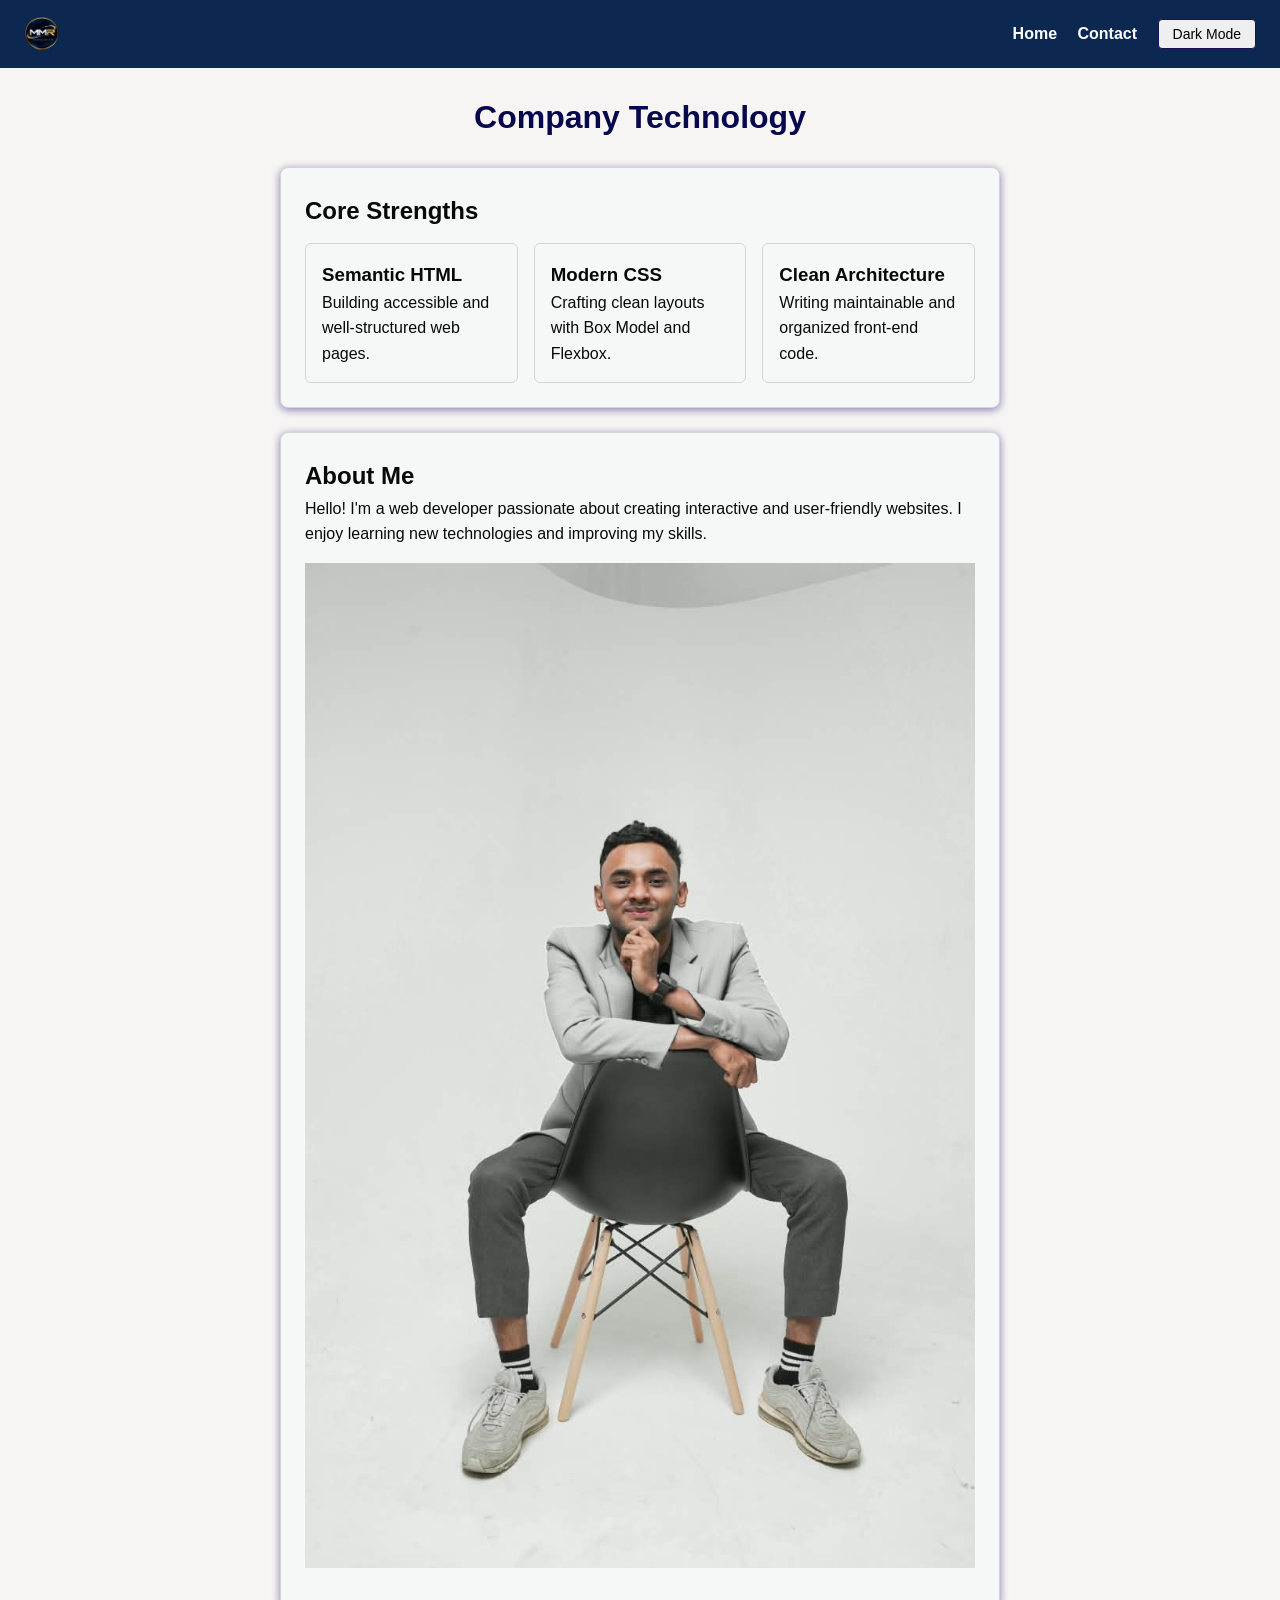
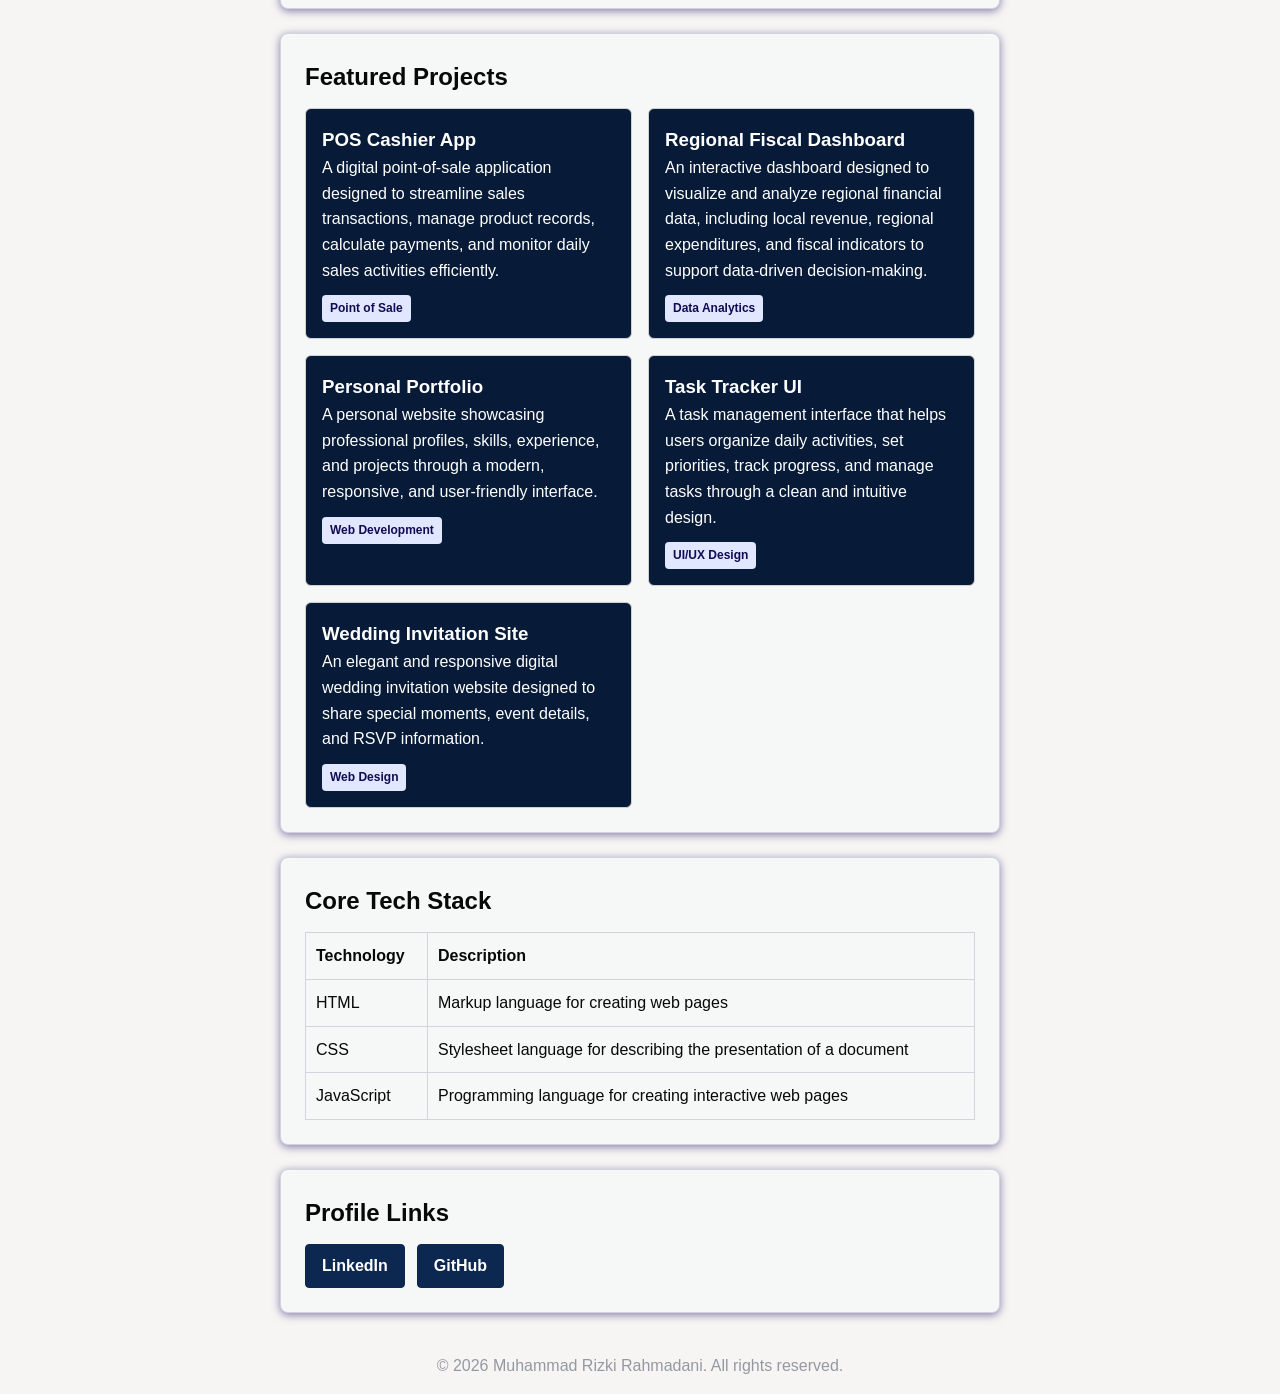
<file: index.html>
<!DOCTYPE html>
<html lang="en">

<head>
    <meta charset="UTF-8">
    <meta name="viewport" content="width=device-width, initial-scale=1.0">
    <title>COMPANY TECHNOLOGY</title>
    <link rel="stylesheet" href="style.css">
    <script src="script.js" defer></script>
</head>

<body>
    <header>
        <div class="navbar">
            <a href="index.html" class="brand">
                <img src="Futuristic MMR Technology Emblem.png" alt="MMR Tecnologi">
            </a>
            <nav>
                <a href="index.html">Home</a>
                <a href="contact.html">Contact</a>
                <button id="theme-toggle" type="button">Dark Mode</button>
            </nav>
        </div>
    </header>
    <main>
        <h1>Company Technology</h1>
        <section class="card">
            <h2>Core Strengths</h2>
            <div class="strength-list">
                <div class="strength-item">
                    <h3>Semantic HTML</h3>
                    <p>Building accessible and well-structured web pages.</p>
                </div>
                <div class="strength-item">
                    <h3>Modern CSS</h3>
                    <p>Crafting clean layouts with Box Model and Flexbox.</p>
                </div>
                <div class="strength-item">
                    <h3>Clean Architecture</h3>
                    <p>Writing maintainable and organized front-end code.</p>
                </div>
            </div>
        </section>
        <section class="card">
            <h2>About Me</h2>
            <p>Hello! I'm a web developer passionate about creating interactive and user-friendly websites. I enjoy
                learning new technologies and improving my skills.</p>
            <figure>
                <img src="about-photo.jpg" alt="Logo COMPANY TECHNOLOGY">
            </figure>
        </section>
        <section class="card">
            <h2>Featured Projects</h2>
            <!-- Fallback cards. Live cards are rendered by script.js from the projects array. -->
            <div class="project-grid">
                <article class="project-card">
                    <h3>POS Cashier App</h3>
                    <p>A digital point-of-sale application designed to streamline sales transactions, manage product
                        records, calculate payments, and monitor daily sales activities efficiently.</p>
                    <div class="tech-tags">
                        <span>Point of Sale</span>
                    </div>
                </article>
                <article class="project-card">
                    <h3>Regional Fiscal Dashboard</h3>
                    <p>An interactive dashboard designed to visualize and analyze regional financial data, including
                        local revenue, regional expenditures, and fiscal indicators to support data-driven
                        decision-making.</p>
                    <div class="tech-tags">
                        <span>Data Analytics</span>
                    </div>
                </article>
                <article class="project-card">
                    <h3>Personal Portfolio</h3>
                    <p>A personal website showcasing professional profiles, skills, experience, and projects through a
                        modern, responsive, and user-friendly interface.</p>
                    <div class="tech-tags">
                        <span>Web Development</span>
                    </div>
                </article>
                <article class="project-card">
                    <h3>Task Tracker UI</h3>
                    <p>A task management interface that helps users organize daily activities, set priorities, track
                        progress, and manage tasks through a clean and intuitive design.</p>
                    <div class="tech-tags">
                        <span>UI/UX Design</span>
                    </div>
                </article>
            </div>
        </section>
        <section class="card">
            <h2>Core Tech Stack</h2>
            <table>
                <tr>
                    <th>Technology</th>
                    <th>Description</th>
                </tr>
                <tr>
                    <td>HTML</td>
                    <td>Markup language for creating web pages</td>
                </tr>
                <tr>
                    <td>CSS</td>
                    <td>Stylesheet language for describing the presentation of a document</td>
                </tr>
                <tr>
                    <td>JavaScript</td>
                    <td>Programming language for creating interactive web pages</td>
                </tr>
            </table>
        </section>

        <section class="card">
            <h2>Profile Links</h2>
            <ul class="social-links">
                <li><a href="https://www.linkedin.com/in/your-profile" target="_blank"
                        rel="noopener noreferrer">LinkedIn</a></li>
                <li><a href="https://github.com/your-profile" target="_blank" rel="noopener noreferrer">GitHub</a></li>
            </ul>
        </section>
    </main>
    <footer>
        <p>&copy; 2026 My Website. All rights reserved.</p>
    </footer>

</body>

</html>
</file>
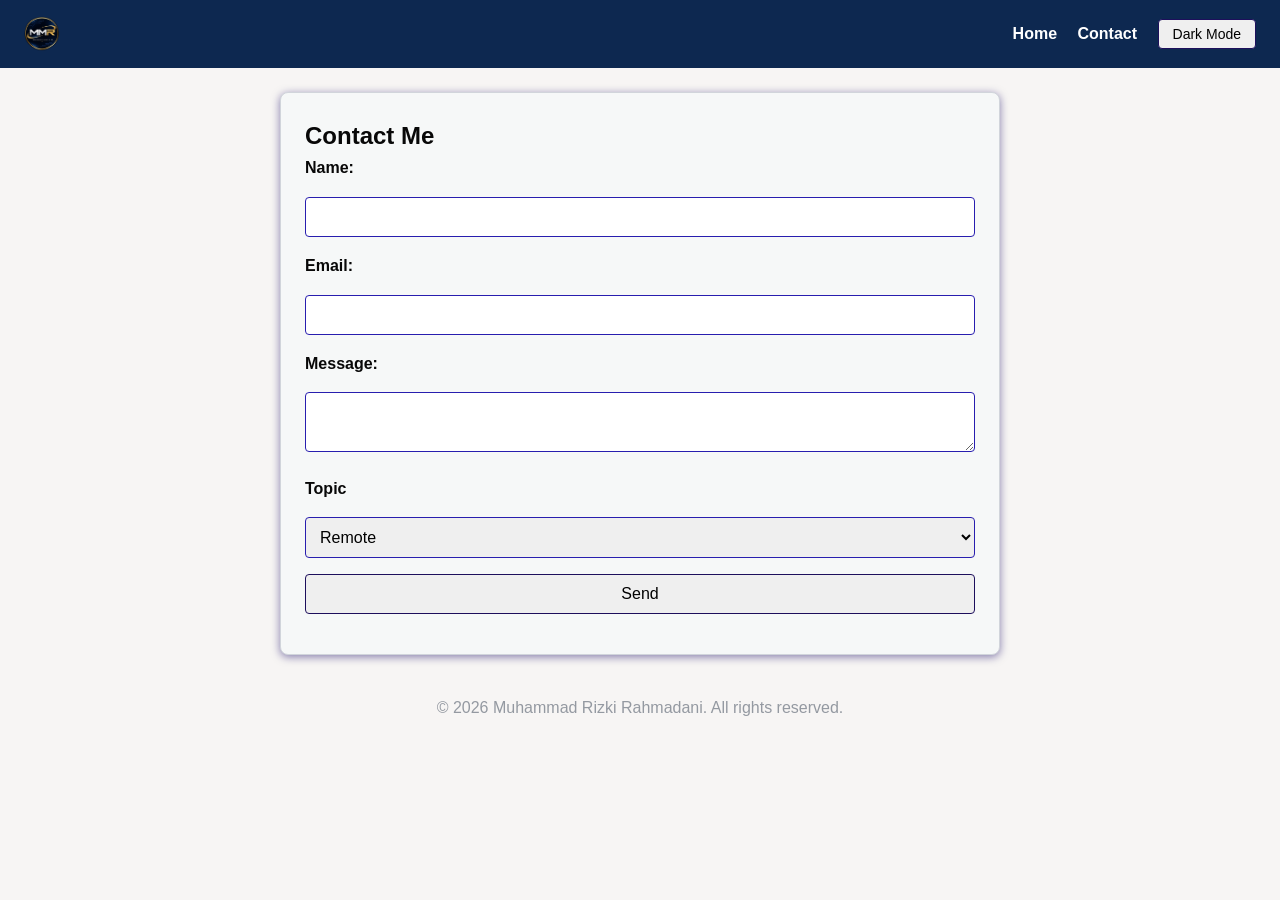
<file: contact.html>
<!DOCTYPE html>
<html lang="en">

<head>
    <meta charset="UTF-8">
    <meta name="viewport" content="width=device-width, initial-scale=1.0">
    <title>Contact</title>
    <link rel="stylesheet" href="style.css">
    <script src="script.js" defer></script>
</head>

<body>
    <header>
        <div class="navbar">
            <a href="index.html" class="brand">
                <img src="Futuristic MMR Technology Emblem.png" alt="MMR Tecnologi">
            </a>
            <nav>
                <a href="index.html">Home</a>
                <a href="contact.html">Contact</a>
                <button id="theme-toggle" type="button">Dark Mode</button>
            </nav>
        </div>
    </header>
    <main>
        <section class="card">
            <h1>Contact Me</h1>
            <form id="contact-form" novalidate>
                <div class="form-group">
                    <label for="name">Name:</label>
                    <input type="text" id="name" name="name" required>
                </div>
                <div class="form-group">
                    <label for="email">Email:</label>
                    <input type="email" id="email" name="email" required>
                </div>
                <div class="form-group">
                    <label for="message">Message:</label>
                    <textarea id="message" name="message" required></textarea>
                </div>
                <div class="form-group">
                    <label for="topic">Topic</label>
                    <select id="topic" name="topic">
                        <option value="hiring">Remote</option>
                        <option value="project">Project Inquiries</option>
                    </select>
                </div>
                <div class="form-group">
                    <button type="submit">Send</button>
                    <p id="form-feedback"></p>
                </div>

            </form>
        </section>
    </main>

    <footer>
        <p>&copy; 2026 My Website. All rights reserved.</p>
    </footer>

</body>

</html>
</file>
<file: style.css>
:root {
    --color-primary: #0d2850;
    --color-bg: rgb(29, 15, 92);
    --color-text: rgb(245, 235, 235);
    --color-border: #071b38;
    --radius-card: 8px;
    --radius-small: 4px;
}

* {
    box-sizing: border-box;
    margin: 0;
    padding: 0;
}

.navbar {
    display: flex;
    justify-content: space-between;
    align-items: center;
}

img {
    display: block;
    margin: 16px auto;
    max-width: 100%;

}

.brand img {
    margin: 0;
    height: 36px;
}

.strength-list {
    display: flex;
    gap: 16px;
    margin-top: 12px;

}

.strength-item {
    flex: 1;
    padding: 16px;
    border: 1px solid #d1d5db;
    border-radius: 6px;
}

body {
    font-family: 'Segoe UI', Tahoma, Geneva, Verdana, sans-serif;
    background-color: rgb(247, 245, 244);
    color: rgb(8, 8, 8);
    line-height: 1.6;
}

header {
    background-color: var(--color-primary);
    padding: 16px 24px;

}

nav a {
    color: #ffffff;
    text-decoration: none;
    font-weight: bold;
    margin-right: 16px;
    transition: color 0.2s ease;
}

nav a:hover {
    color: #679fdf;
}

.card {
    background-color: #f6f8f8;
    max-width: 720px;
    margin: 24px auto;
    padding: 24px;
    border: 1px solid #d1d5db;
    border-radius: 8px;

    box-shadow: 0 2px 8px rgba(21, 7, 102, 0.5);
}

.form-group {
    margin-bottom: 16px;
}

label {
    display: block;
    margin-bottom: 16px;
    font-weight: bold;
}

input,
select,
textarea {
    width: 100%;
    padding: 10px;
    border: 1px solid #281eaf;
    border-radius: 4px;
    font-size: 16px;
}

input:focus,
select:focus,
textarea:focus {
    outline: none;
    border-color: var(--color-primary);
    box-shadow: 0 0 0 3px rgba(54, 93, 129, 0.459);
}

button {
    width: 100%;
    padding: 10px;
    border: 1px solid var(--color-bg);
    border-radius: 4px;
    font-size: 16px;
    cursor: pointer;
    transition: all 0.2s ease;
}

button:hover {
    background-color: var(--color-primary);
    color: #ffffff;
    transform: translateY(-2px);

}

main>h1 {
    color: rgb(7, 7, 78);
    text-align: center;
    margin-top: 24px;
}

table {
    width: 100%;
    border-collapse: collapse;
    margin-top: 12px;
}

th,
td {
    border: 1px solid #d1d5db;
    padding: 10px;
    text-align: left;
}

.social-links {
    list-style: none;
    padding-left: 0;
    display: flex;
    gap: 12px;
    margin-top: 12px;
}

.social-links a {
    display: inline-block;
    padding: 8px 16px;
    border: 1px solid var(--color-primary);
    border-radius: 4px;
    text-decoration: none;
    color: #ffffff;
    font-weight: bold;
    background-color: var(--color-primary);
    transition: all 0.2s ease;
}

.social-links a:hover {
    transform: translateY(-2px);
}

.project-grid {
    display: grid;
    grid-template-columns: repeat(2, 1fr);
    gap: 16px;
    margin-top: 12px;
}

.project-card {
    padding: 16px;
    border: 1px solid #d1d1d1;
    border-radius: 6px;
    background-color: var(--color-border);
    color: #ffffff;
    transition: all 0.2s ease;
}

.project-card:hover {
    transform: translateY(-2px);

}

.tech-tags {
    display: flex;
    gap: 8px;
    margin-top: 12px;
}

.tech-tags span {
    font-size: 12px;
    font-weight: bold;
    padding: 4px 8px;
    background-color: #e0e7ff;
    color: #100b53;
    border-radius: 4px;
}

footer {
    text-align: center;
    padding: 16px;
    color: #9499a1;
}

@media (max-width: 768px) {
    .navbar {
        flex-direction: column;
        gap: 12px;

    }

    .strength-list {
        flex-direction: column;
    }

    .project-grid {
        grid-template-columns: 1fr;
    }

    .card {
        margin: 16px;
        padding: 16px;
    }

    table {
        font-size: 14px;
    }

    th,
    td {
        padding: 9px;
    }

    main>h1 {
        font-size: 22px;
    }

}

#theme-toggle {
    width: auto;
    padding: 6px 14px;
    font-size: 14px;
}

.dark-mode,
.dark-mode .card,
.dark-mode main>h1 {
    color: #f8fafc;
    background-color: #0f172a;
}

#form-feedback {
    margin-top: 12px;
    font-weight: bold;
    font-size: 14px;
}
</file>
